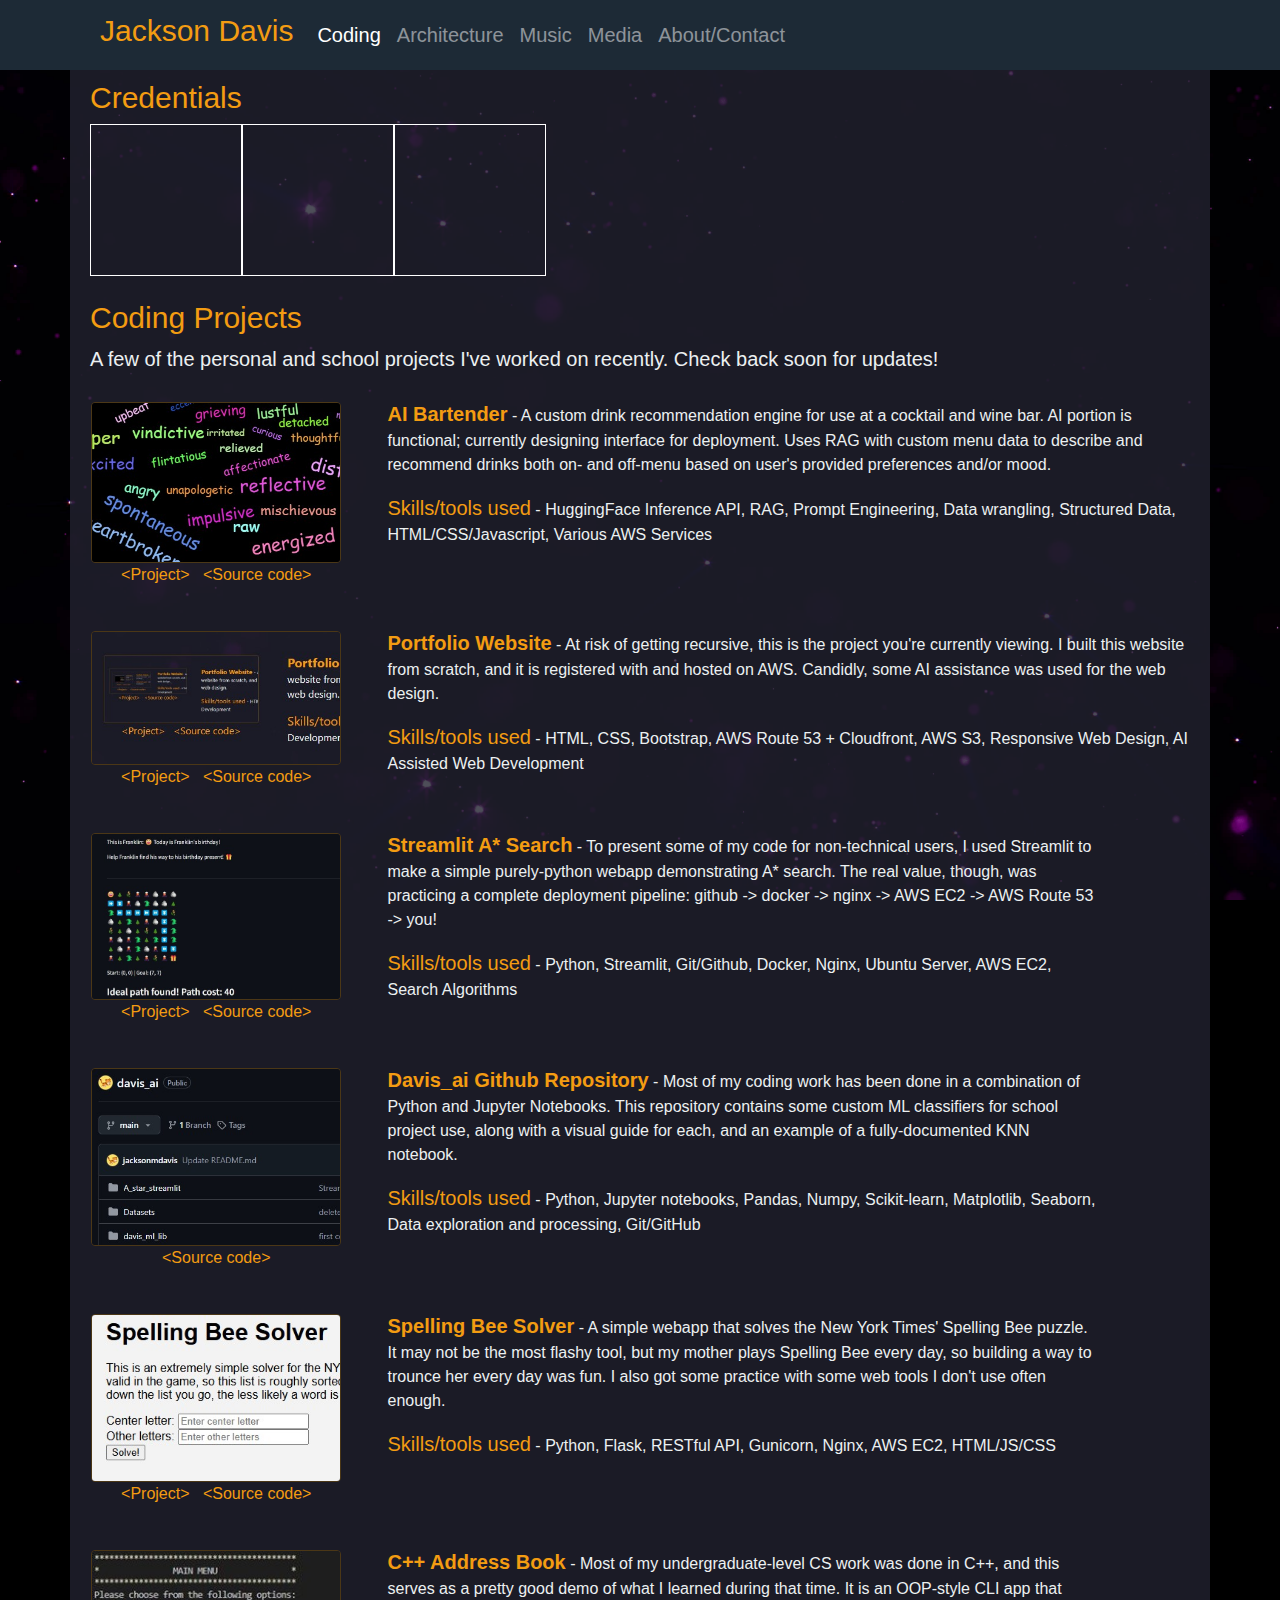
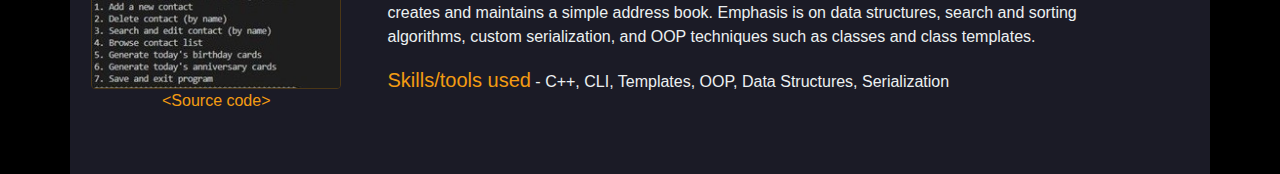
<file: index.html>
<!DOCTYPE html>
<html lang="en">
<head>
    
    <!-- Google tag (gtag.js) -->
    <script async src="https://www.googletagmanager.com/gtag/js?id=G-8108VCBKHK"></script>
    <script>
    window.dataLayer = window.dataLayer || [];
    function gtag(){dataLayer.push(arguments);}
    gtag('js', new Date());

    gtag('config', 'G-8108VCBKHK');
    </script>

    <meta property="og:type" content="website">
    <meta property="og:url" content="https://jacksonmdavis.com">
    <meta property="og:title" content="Jackson Davis - Portfolio">
    <meta property="og:description" content="A Coding, Architecture, Music and Media portfolio">
    <meta property="og:type" content="Portfolio">
    <meta name="image" property="og:image" content="https://jacksonmdavis.com/images/MSE.jpg">
    <meta property="og:image:alt" content="Coding portfolio social image">
    <meta property="og:locale" content="en_US">
    <meta name="author" content="Jackson Davis">

    <link rel="icon" href="images/JD-Favicon.jpg" type="image/x-icon">
    <meta charset="UTF-8">
    <meta name="viewport" content="width=device-width, initial-scale=1.0">
    <title>Jackson Davis - Coding Portfolio</title>
    <link rel="stylesheet" href="https://maxcdn.bootstrapcdn.com/bootstrap/4.5.2/css/bootstrap.min.css">

    <link rel="preconnect" href="https://rsms.me/">
    <link rel="stylesheet" href="https://rsms.me/inter/inter.css">

    <link rel="stylesheet" href="styles.css">
</head>



<!-- Navbar populated with nav.html content -->
<div id="nav-placeholder"></div>
<script src="navbar.js"></script>

<noscript>
    <nav class="navbar">
        <ul>
            <a href="index.html" style="color: #f39c12;"><h3 style="display: inline; margin-right: 25px;"> &lt;Jackson Davis&gt;</a></h3>
            <a href="index.html"><h3 style="display: inline; margin-right: 15px;">Coding</a></h3>
            <a href="architecture.html"><h3 style="display: inline; margin-right: 15px;">Architecture</a></h3>
            <a href="music.html"><h3 style="display: inline; margin-right: 15px;">Music</a></h3>
            <a href="media.html"><h3 style="display: inline; margin-right: 15px;">Media</a></h3>
            <a href="contact.html"><h3 style="display: inline; margin-right: 15px;">About/Contact</a></h3>
        </ul>
    </nav>
</noscript>


<body>
    <div class="container translucent-bg">

        <h1 class="text-left">Credentials</h1>
        <div class="row ml-0">
            <div class="badge-border">
                <div data-iframe-width="150" data-iframe-height="150" data-share-badge-id="c22b1f8d-960d-498d-8834-aec83d632268" data-share-badge-host="https://www.credly.com"></div><script type="text/javascript" async src="//cdn.credly.com/assets/utilities/embed.js"></script>
            </div>

            <div class="badge-border">
                <div data-iframe-width="150" data-iframe-height="150" data-share-badge-id="62c68e11-834f-48fe-bfd0-ac574a16889e" data-share-badge-host="https://www.credly.com"></div><script type="text/javascript" async src="//cdn.credly.com/assets/utilities/embed.js"></script>
            </div>
            
            <div class="badge-border">
                <div data-iframe-width="150" data-iframe-height="150" data-share-badge-id="e2f5a1f4-bc0d-443b-bab7-ff6273133682" data-share-badge-host="https://www.credly.com"></div><script type="text/javascript" async src="//cdn.credly.com/assets/utilities/embed.js"></script>
            </div>
        </div>


    
        <br>
        <h1 class="text-left">Coding Projects</h1>
        <p class="lead small-break"> A few of the personal and school projects I've worked on recently. Check back soon for updates!</p> 

        <div class="row mb-3">
            <div class="col-md-3 min-width small-break">
                <div class="d-flex justify-content-center">
                    <a href="https://bartender.jacksonmdavis.com/">
                        <img src="images/bartender-screenshot2.jpg" class="rounded project-img bordered-image" alt="AI Bartender">
                    </a>
                </div>
                <div class="d-flex justify-content-center">                    
                    <a href="https://bartender.jacksonmdavis.com/">&lt;Project&gt;</a>&nbsp;&nbsp;&nbsp;<a href="https://github.com/jacksonmdavis/AI-Bartender">&lt;Source code&gt;</a>
                </div>
            </div>

            <div class="col mt-0 d-flex align-items-top">
                <div class="project-description">
                    <p>
                        <a href="https://bartender.jacksonmdavis.com/"><strong class="project-title">AI Bartender</strong></a> - A custom drink recommendation engine for use at a cocktail and wine bar.  AI portion is functional; currently designing interface for deployment.  Uses RAG with custom menu data to describe and recommend drinks both on- and off-menu based on user's provided preferences and/or mood.
                    </p>
                    
                    <p>
                        <span class="project-title">Skills/tools used</span> - HuggingFace Inference API, RAG, Prompt Engineering, Data wrangling, Structured Data, HTML/CSS/Javascript, Various AWS Services
                    </p>
                </div>
            </div>
        </div>
        
        <div class="row mb-3">
            <div class="col-md-3 min-width small-break">
                <div class="d-flex justify-content-center">
                    <a href="https://github.com/jacksonmdavis/portfolio-website">
                        <img src="images\website-screenshot.jpg" class="rounded project-img bordered-image" alt="Portfolio Website">
                    </a>
                </div>
                <div class="d-flex justify-content-center">                    
                    <a href="#">&lt;Project&gt;</a>&nbsp;&nbsp;&nbsp;<a href="https://github.com/jacksonmdavis/portfolio-website">&lt;Source code&gt;</a>
                </div>
            </div>

            <div class="col d-flex align-items-top">
                <div class="project-description">
                    <p>
                        <a href="https://github.com/jacksonmdavis/portfolio-website"><strong class="project-title">Portfolio Website</strong></a> - At risk of getting recursive, this is the project you're currently viewing. I built this website from scratch, and it is registered with and hosted on AWS. Candidly, some AI assistance was used for the web design.
                    </p>
                    
                    <p>
                        <span class="project-title">Skills/tools used</span> - HTML, CSS, Bootstrap, AWS Route 53 + Cloudfront, AWS S3, Responsive Web Design, AI Assisted Web Development
                    </p>
                </div>
            </div>
        </div>

        <div class="row mb-3">
            <div class="col-md-3 min-width small-break">
                <div class="d-flex justify-content-center">
                    <a href="http://a-star.jacksonmdavis.com/">
                        <img src="images\streamlit.jpg" class="rounded project-img bordered-image" alt="Streamlit A* Search">
                    </a>
                </div>
                <div class="d-flex justify-content-center">                    
                    <a href="http://a-star.jacksonmdavis.com/">&lt;Project&gt;</a>&nbsp;&nbsp;&nbsp;<a href="https://github.com/jacksonmdavis/streamlit-a-star">&lt;Source code&gt;</a>
                </div>
            </div>

            <div class="col-md-8 d-flex align-items-top">
                <div class="project-description">
                    <p>
                        <a href="http://a-star.jacksonmdavis.com/"><strong class="project-title">Streamlit A* Search</strong></a> - To present some of my code for non-technical users, I used Streamlit to make a simple purely-python webapp demonstrating A* search.  The real value, though, was practicing a complete deployment pipeline: github -> docker -> nginx -> AWS EC2 -> AWS Route 53 -> you!
                    </p>
                    
                    <p>
                        <span class="project-title">Skills/tools used</span> - Python, Streamlit, Git/Github, Docker, Nginx, Ubuntu Server, AWS EC2, Search Algorithms
                    </p>
                </div>
            </div>
        </div>

        <div class="row mb-3">
            <div class="col-md-3 min-width small-break">
                <div class="d-flex justify-content-center">
                    <a href="https://github.com/jacksonmdavis/davis_ai">
                        <img src="images\github 2.jpg" class="rounded project-img bordered-image" alt="Github repository">
                    </a>
                </div>
                <div class="d-flex justify-content-center">                    
                    <a href="https://github.com/jacksonmdavis/davis_ai">&lt;Source code&gt;</a>
                </div>
            </div>

            <div class="col-md-8 d-flex align-items-top">
                <div class="project-description">
                    <p>
                        <a href="https://github.com/jacksonmdavis/davis_ai"><strong class="project-title">Davis_ai Github Repository</strong></a> - Most of my coding work has been done in a combination of Python and Jupyter Notebooks.  This repository contains some custom ML classifiers for school project use, along with a visual guide for each, and an example of a fully-documented KNN notebook.
                    </p>
                    
                    <p>
                        <span class="project-title">Skills/tools used</span> - Python, Jupyter notebooks, Pandas, Numpy, Scikit-learn, Matplotlib, Seaborn, Data exploration and processing, Git/GitHub
                    </p>
                </div>
            </div>
        </div>


        <div class="row mb-3">
            <div class="col-md-3 min-width small-break">
                <div class="d-flex justify-content-center">
                    <a href="http://solver.jacksonmdavis.com">
                        <img src="images\spelling-bee-solver.jpg" class="rounded project-img bordered-image" alt="Spelling Bee Solver">
                    </a>
                </div>
                <div class="d-flex justify-content-center">                    
                    <a href="http://solver.jacksonmdavis.com">&lt;Project&gt;</a>&nbsp;&nbsp;&nbsp;<a href="https://github.com/jacksonmdavis/spelling-bee-solver">&lt;Source code&gt;</a>
                </div>
            </div>

            <div class="col-md-8 d-flex align-items-top">
                <div class="project-description">
                    <p>
                        <a href="http://solver.jacksonmdavis.com"><strong class="project-title">Spelling Bee Solver</strong></a> - A simple webapp that solves the New York Times' Spelling Bee puzzle.  It may not be the most flashy tool, but my mother plays Spelling Bee every day, so building a way to trounce her every day was fun.  I also got some practice with some web tools I don't use often enough.
                    </p>
                    
                    <p>
                        <span class="project-title">Skills/tools used</span> - Python, Flask, RESTful API, Gunicorn, Nginx, AWS EC2, HTML/JS/CSS
                    </p>
                </div>
            </div>
        </div>


        <div class="row mb-3">
            <div class="col-md-3 min-width small-break">
                <div class="d-flex justify-content-center">
                    <a href="https://github.com/jacksonmdavis/CPP-Address-Book">
                        <img src="images\address-book.jpg" class="rounded project-img bordered-image" alt="C++ Address Book">
                    </a>
                </div>
                <div class="d-flex justify-content-center">                    
                    <a href="https://github.com/jacksonmdavis/CPP-Address-Book">&lt;Source code&gt;</a>
                </div>
            </div>

            <div class="col-md-8 d-flex align-items-top">
                <div class="project-description">
                    <p>
                        <a href="https://github.com/jacksonmdavis/CPP-Address-Book"><strong class="project-title">C++ Address Book</strong></a> - Most of my undergraduate-level CS work was done in C++, and this serves as a pretty good demo of what I learned during that time.  It is an OOP-style CLI app that creates and maintains a simple address book.  Emphasis is on data structures, search and sorting algorithms, custom serialization, and OOP techniques such as classes and class templates.
                    </p>
                    
                    <p>
                        <span class="project-title">Skills/tools used</span> - C++, CLI, Templates, OOP, Data Structures, Serialization
                    </p>
                </div>
            </div>
        </div>        

    </div>
    <script src="https://code.jquery.com/jquery-3.5.1.slim.min.js"></script>
    <script src="https://cdn.jsdelivr.net/npm/@popperjs/core@2.5.3/dist/umd/popper.min.js"></script>
    <script src="https://stackpath.bootstrapcdn.com/bootstrap/4.5.2/js/bootstrap.min.js"></script>
</body>
</html>
</file>
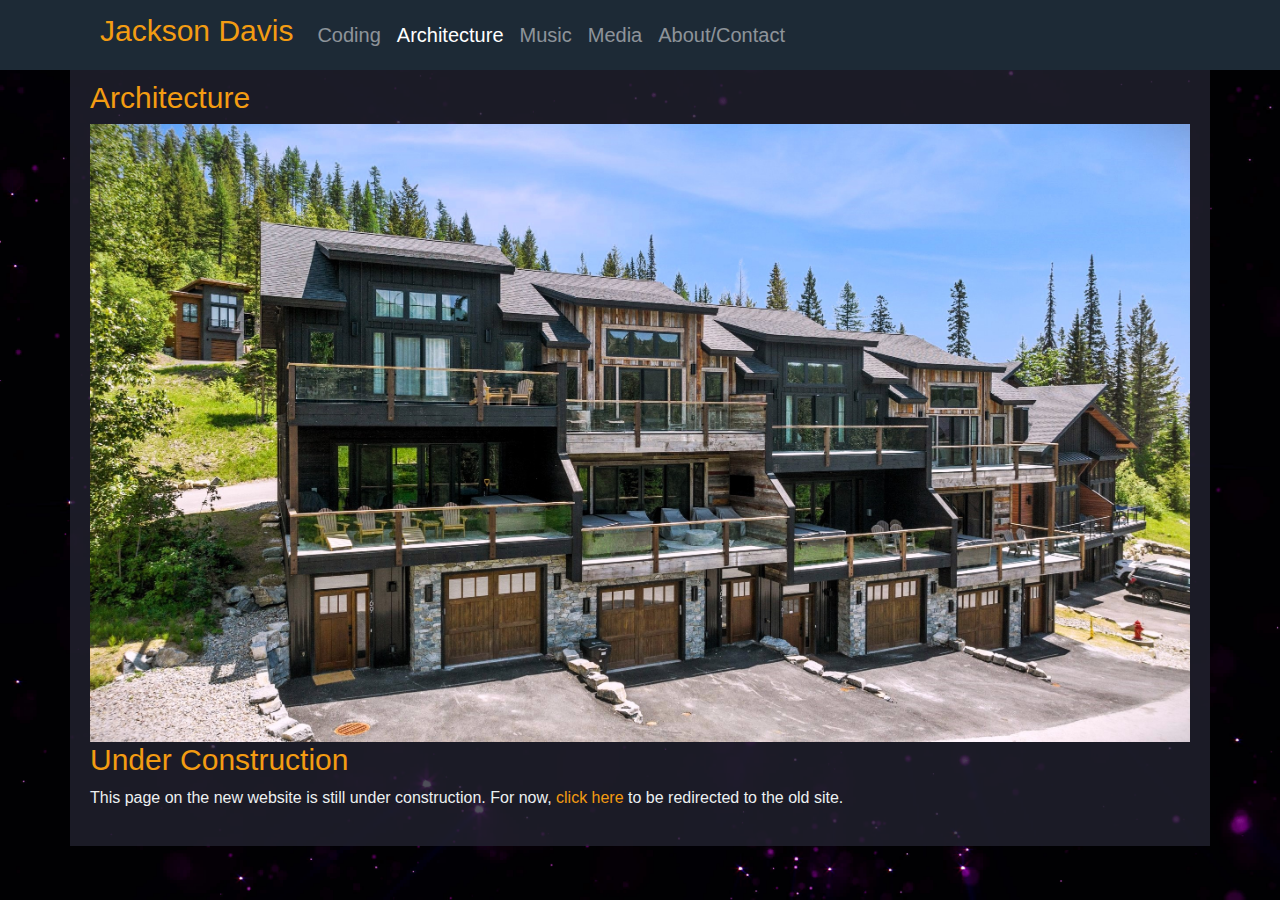
<file: architecture.html>
<!DOCTYPE html>
<html lang="en">
<head>
    
    <!-- Google tag (gtag.js) -->
    <script async src="https://www.googletagmanager.com/gtag/js?id=G-8108VCBKHK"></script>
    <script>
    window.dataLayer = window.dataLayer || [];
    function gtag(){dataLayer.push(arguments);}
    gtag('js', new Date());

    gtag('config', 'G-8108VCBKHK');
    </script>

    <link rel="icon" href="images/JD-Favicon.jpg" type="image/x-icon">
    <meta charset="UTF-8">
    <meta name="viewport" content="width=device-width, initial-scale=1.0">
    <title>Jackson Davis - Architecture Portfolio</title>
    <link rel="stylesheet" href="https://maxcdn.bootstrapcdn.com/bootstrap/4.5.2/css/bootstrap.min.css">

    <link rel="preconnect" href="https://rsms.me/">
    <link rel="stylesheet" href="https://rsms.me/inter/inter.css">

    <link rel="stylesheet" href="styles.css">
</head>


<!-- Navbar populated with nav.html content -->
<div id="nav-placeholder"></div>
<script src="navbar.js"></script>

<noscript>
    <nav class="navbar">
        <ul>
            <a href="index.html" style="color: #f39c12;"><h3 style="display: inline; margin-right: 25px;"> &lt;Jackson Davis&gt;</a></h3>
            <a href="index.html"><h3 style="display: inline; margin-right: 15px;">Coding</a></h3>
            <a href="architecture.html"><h3 style="display: inline; margin-right: 15px;">Architecture</a></h3>
            <a href="music.html"><h3 style="display: inline; margin-right: 15px;">Music</a></h3>
            <a href="media.html"><h3 style="display: inline; margin-right: 15px;">Media</a></h3>
            <a href="contact.html"><h3 style="display: inline; margin-right: 15px;">About/Contact</a></h3>
        </ul>
    </nav>
</noscript>


<body>
    <div class="container translucent-bg">

        <h1 class="text-left">Architecture</h1>
        <a href="https://www.sevenhillsmt.com/portfolio-architecture" target="_blank"><img src="images/Glades-Townhome-1-Front.jpg" class="img-fluid" alt="Architecture"></a>
            
        <br>
        <h1 class="text-left">Under Construction</h1>
        <p class="text-left">This page on the new website is still under construction. For now, <a href="https://www.sevenhillsmt.com/portfolio-architecture">click here</a> to be redirected to the old site.</p>

    </div>
    <script src="https://code.jquery.com/jquery-3.5.1.slim.min.js"></script>
    <script src="https://cdn.jsdelivr.net/npm/@popperjs/core@2.5.3/dist/umd/popper.min.js"></script>
    <script src="https://stackpath.bootstrapcdn.com/bootstrap/4.5.2/js/bootstrap.min.js"></script>
</body>
</html>
</file>
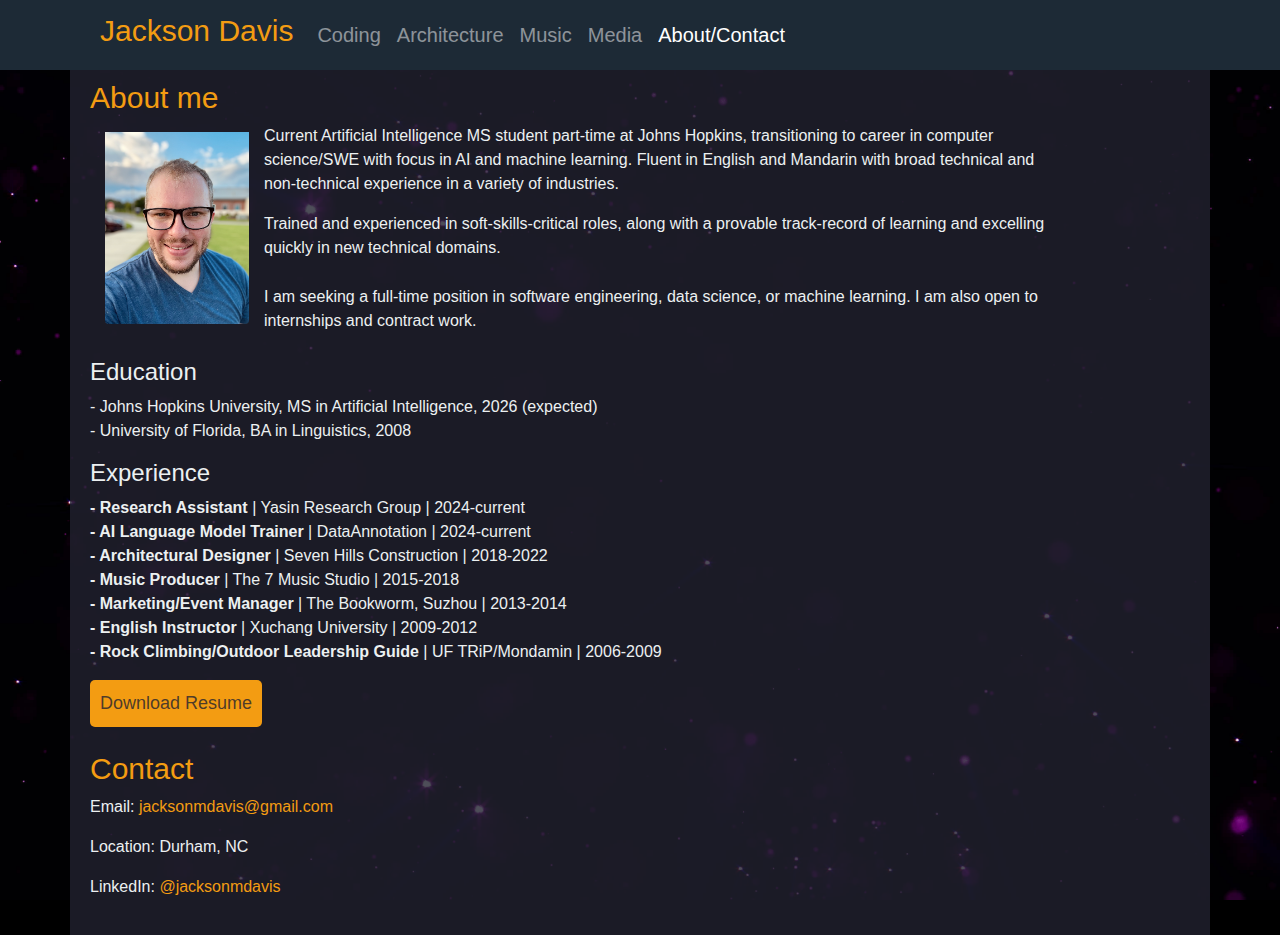
<file: contact.html>
<!DOCTYPE html>
<html lang="en">
<head>
    
    <!-- Google tag (gtag.js) -->
    <script async src="https://www.googletagmanager.com/gtag/js?id=G-8108VCBKHK"></script>
    <script>
    window.dataLayer = window.dataLayer || [];
    function gtag(){dataLayer.push(arguments);}
    gtag('js', new Date());

    gtag('config', 'G-8108VCBKHK');
    </script>

    <link rel="icon" href="images/JD-Favicon.jpg" type="image/x-icon">
    <meta charset="UTF-8">
    <meta name="viewport" content="width=device-width, initial-scale=1.0">
    <title>Jackson Davis - Contact</title>
    <link rel="stylesheet" href="https://maxcdn.bootstrapcdn.com/bootstrap/4.5.2/css/bootstrap.min.css">

    <link rel="preconnect" href="https://rsms.me/">
    <link rel="stylesheet" href="https://rsms.me/inter/inter.css">

    <link rel="stylesheet" href="styles.css">
</head>


<!-- Navbar populated with nav.html content -->
<div id="nav-placeholder"></div>
<script src="navbar.js"></script>

<noscript>
    <nav class="navbar">
        <ul>
            <a href="index.html" style="color: #f39c12;"><h3 style="display: inline; margin-right: 25px;"> &lt;Jackson Davis&gt;</a></h3>
            <a href="index.html"><h3 style="display: inline; margin-right: 15px;">Coding</a></h3>
            <a href="architecture.html"><h3 style="display: inline; margin-right: 15px;">Architecture</a></h3>
            <a href="music.html"><h3 style="display: inline; margin-right: 15px;">Music</a></h3>
            <a href="media.html"><h3 style="display: inline; margin-right: 15px;">Media</a></h3>
            <a href="contact.html"><h3 style="display: inline; margin-right: 15px;">About/Contact</a></h3>
        </ul>
    </nav>
</noscript>


<body>
    <div class="container translucent-bg">

        <h2 class="text-left">About me</h2>

        <div class="container">
            <div class="d-flex align-items-start"> <!-- Use flexbox for alignment -->
                <div class="me-2">
                    <img class="image-fluid rounded" src="images/Profile photo.jpg" alt="Jackson Davis" style="width: auto; height:200px; padding-top: 8px;">
                </div>
            
            
                <div class="col-md-10">
                    <p style="max-width: 800px;">Current Artificial Intelligence MS student part-time at Johns Hopkins, transitioning to career in 
                        computer science/SWE with focus in AI and machine learning. Fluent in English and Mandarin with broad 
                        technical and non-technical experience in a variety of industries.</p>
                        
                    <p class="small-break" style="max-width: 800px;">Trained and experienced in soft-skills-critical roles, along with a provable track-record of learning and 
                        excelling quickly in new technical domains.</p>
                            
                    <p class="small-break" style="max-width: 800px;">I am seeking a full-time position in software engineering, data science, or machine learning.  I am also open to 
                        internships and contract work.</p>
                </div>
            </div>
        </div>

        <h4>Education</h4>
        <p style="max-width: 800px;">
            - Johns Hopkins University, MS in Artificial Intelligence, 2026 (expected)<br>
            - University of Florida, BA in Linguistics, 2008
        </p>

        <h4>Experience</h4>
        <p style="max-width: 800px;">
            <strong>- Research Assistant</strong> | Yasin Research Group | 2024-current<br>
            <strong>- AI Language Model Trainer</strong> | DataAnnotation | 2024-current<br>
            <strong>- Architectural Designer</strong> | Seven Hills Construction | 2018-2022<br>
            <strong>- Music Producer</strong> | The 7 Music Studio | 2015-2018<br>
            <strong>- Marketing/Event Manager</strong> | The Bookworm, Suzhou | 2013-2014<br>
            <strong>- English Instructor</strong> | Xuchang University | 2009-2012<br>
            <strong>- Rock Climbing/Outdoor Leadership Guide</strong> | UF TRiP/Mondamin | 2006-2009

        </p>

        <button href="resources/JacksonDavisResume.pdf" download="JacksonDavisResume.pdf">Download Resume</button>
            
        <br><br>
        <h2 class="text-left">Contact</h2>

        <p style="max-width: 800px;">Email:
            <a href="mailto:jacksonmdavis@gmail.com">jacksonmdavis@gmail.com</a>
        </p>

        <p>Location: Durham, NC</p>

        <p>LinkedIn: <a href="https://www.linkedin.com/in/jacksonmdavis/">@jacksonmdavis</a></p>


    </div>
    <script src="https://code.jquery.com/jquery-3.5.1.slim.min.js"></script>
    <script src="https://cdn.jsdelivr.net/npm/@popperjs/core@2.5.3/dist/umd/popper.min.js"></script>
    <script src="https://stackpath.bootstrapcdn.com/bootstrap/4.5.2/js/bootstrap.min.js"></script>
</body>
</html>
</file>
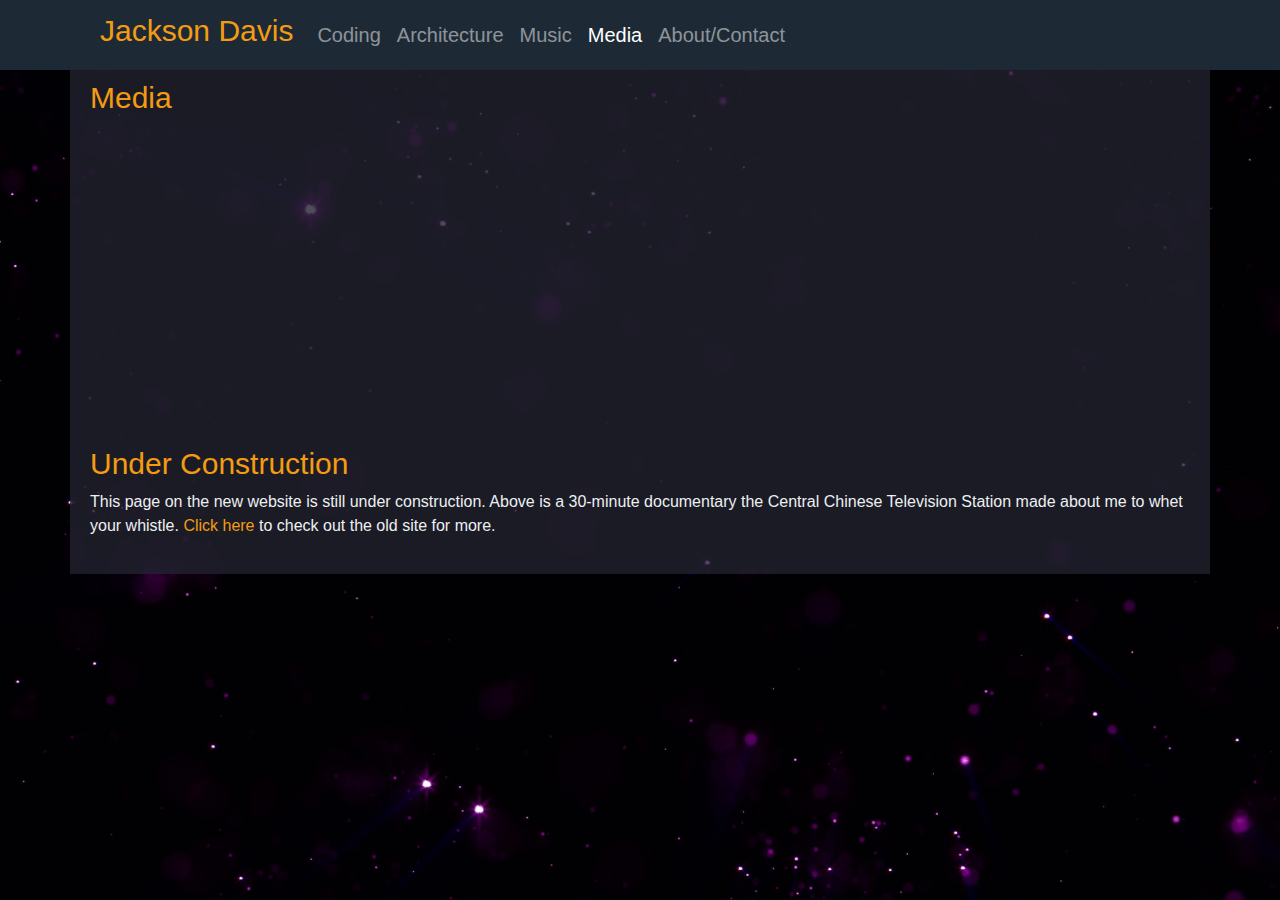
<file: media.html>
<!DOCTYPE html>
<html lang="en">
<head>
    
    <!-- Google tag (gtag.js) -->
    <script async src="https://www.googletagmanager.com/gtag/js?id=G-8108VCBKHK"></script>
    <script>
    window.dataLayer = window.dataLayer || [];
    function gtag(){dataLayer.push(arguments);}
    gtag('js', new Date());

    gtag('config', 'G-8108VCBKHK');
    </script>

    <link rel="icon" href="images/JD-Favicon.jpg" type="image/x-icon">
    <meta charset="UTF-8">
    <meta name="viewport" content="width=device-width, initial-scale=1.0">
    <title>Jackson Davis - Media</title>
    <link rel="stylesheet" href="https://maxcdn.bootstrapcdn.com/bootstrap/4.5.2/css/bootstrap.min.css">

    <link rel="preconnect" href="https://rsms.me/">
    <link rel="stylesheet" href="https://rsms.me/inter/inter.css">

    <link rel="stylesheet" href="styles.css">
</head>


<!-- Navbar populated with nav.html content -->
<div id="nav-placeholder"></div>
<script src="navbar.js"></script>

<noscript>
    <nav class="navbar">
        <ul>
            <a href="index.html" style="color: #f39c12;"><h3 style="display: inline; margin-right: 25px;"> &lt;Jackson Davis&gt;</a></h3>
            <a href="index.html"><h3 style="display: inline; margin-right: 15px;">Coding</a></h3>
            <a href="architecture.html"><h3 style="display: inline; margin-right: 15px;">Architecture</a></h3>
            <a href="music.html"><h3 style="display: inline; margin-right: 15px;">Music</a></h3>
            <a href="media.html"><h3 style="display: inline; margin-right: 15px;">Media</a></h3>
            <a href="contact.html"><h3 style="display: inline; margin-right: 15px;">About/Contact</a></h3>
        </ul>
    </nav>
</noscript>


<body>
    <div class="container translucent-bg">

        <h1 class="text-left">Media</h1>
        <iframe width="560" height="315" src="https://www.youtube.com/embed/fgq7hz4MGfs?si=nDW2q-yjTzbxwRqX" title="YouTube video player" frameborder="0" allow="accelerometer; autoplay; clipboard-write; encrypted-media; gyroscope; picture-in-picture; web-share" referrerpolicy="strict-origin-when-cross-origin" allowfullscreen></iframe>
        <br>
        <h1 class="text-left">Under Construction</h1>
        <p class="text-left">This page on the new website is still under construction. Above is a 30-minute documentary the Central Chinese Television Station made about me to whet your whistle.  <a href="https://www.sevenhillsmt.com/portfolio-media">Click here</a> to check out the old site for more.</p>

    </div>
    <script src="https://code.jquery.com/jquery-3.5.1.slim.min.js"></script>
    <script src="https://cdn.jsdelivr.net/npm/@popperjs/core@2.5.3/dist/umd/popper.min.js"></script>
    <script src="https://stackpath.bootstrapcdn.com/bootstrap/4.5.2/js/bootstrap.min.js"></script>
</body>
</html>
</file>
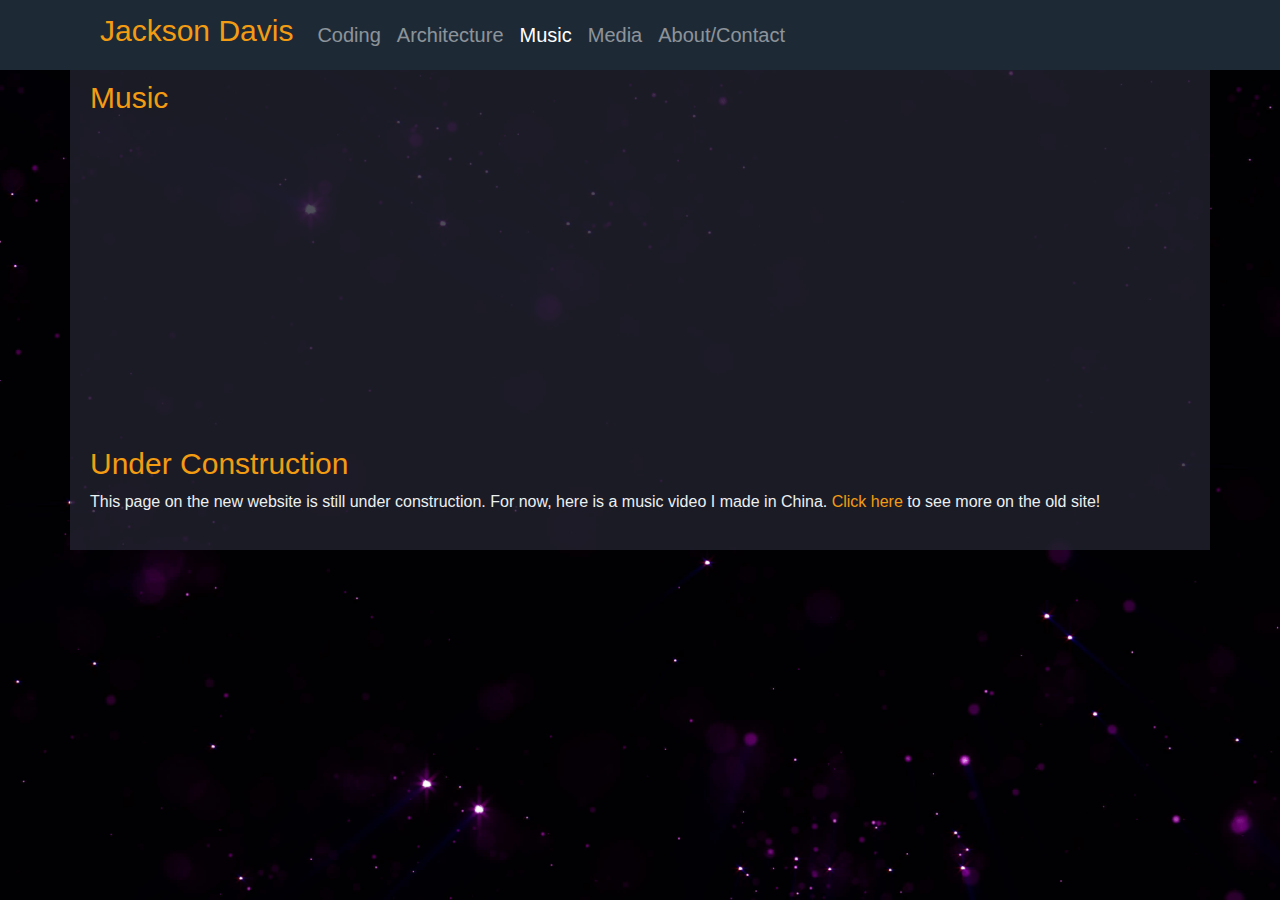
<file: music.html>
<!DOCTYPE html>
<html lang="en">
<head>
    
    <!-- Google tag (gtag.js) -->
    <script async src="https://www.googletagmanager.com/gtag/js?id=G-8108VCBKHK"></script>
    <script>
    window.dataLayer = window.dataLayer || [];
    function gtag(){dataLayer.push(arguments);}
    gtag('js', new Date());

    gtag('config', 'G-8108VCBKHK');
    </script>

    <link rel="icon" href="images/JD-Favicon.jpg" type="image/x-icon">
    <meta charset="UTF-8">
    <meta name="viewport" content="width=device-width, initial-scale=1.0">
    <title>Jackson Davis - Music</title>
    <link rel="stylesheet" href="https://maxcdn.bootstrapcdn.com/bootstrap/4.5.2/css/bootstrap.min.css">

    <link rel="preconnect" href="https://rsms.me/">
    <link rel="stylesheet" href="https://rsms.me/inter/inter.css">

    <link rel="stylesheet" href="styles.css">
</head>


<!-- Navbar populated with nav.html content -->
<div id="nav-placeholder"></div>
<script src="navbar.js"></script>

<noscript>
    <nav class="navbar">
        <ul>
            <a href="index.html" style="color: #f39c12;"><h3 style="display: inline; margin-right: 25px;"> &lt;Jackson Davis&gt;</a></h3>
            <a href="index.html"><h3 style="display: inline; margin-right: 15px;">Coding</a></h3>
            <a href="architecture.html"><h3 style="display: inline; margin-right: 15px;">Architecture</a></h3>
            <a href="music.html"><h3 style="display: inline; margin-right: 15px;">Music</a></h3>
            <a href="media.html"><h3 style="display: inline; margin-right: 15px;">Media</a></h3>
            <a href="contact.html"><h3 style="display: inline; margin-right: 15px;">About/Contact</a></h3>
        </ul>
    </nav>
</noscript>


<body>
    <div class="container translucent-bg">

        <h1 class="text-left">Music</h1>
        
        <iframe width="560" height="315" src="https://www.youtube.com/embed/XAsz7NWNZJY?si=xE_dRTDH6kEgbwMY" title="YouTube video player" frameborder="0" allow="accelerometer; autoplay; clipboard-write; encrypted-media; gyroscope; picture-in-picture; web-share" referrerpolicy="strict-origin-when-cross-origin" allowfullscreen></iframe>
        
        <br>
        <h1 class="text-left">Under Construction</h1>
        <p class="text-left">This page on the new website is still under construction. For now, here is a music video I made in China.  <a href="https://www.sevenhillsmt.com/portfolio-music">Click here</a> to see more on the old site!</p>

    </div>
    <script src="https://code.jquery.com/jquery-3.5.1.slim.min.js"></script>
    <script src="https://cdn.jsdelivr.net/npm/@popperjs/core@2.5.3/dist/umd/popper.min.js"></script>
    <script src="https://stackpath.bootstrapcdn.com/bootstrap/4.5.2/js/bootstrap.min.js"></script>
</body>
</html>
</file>
<file: styles.css>
.navbar{
    background-color: rgba(29, 42, 54, 1.0);
    font-size: 20px;
    padding-left: 100px;
}

.project-img {
    width: 100%;        
    max-width: 250px;   
    height: auto;       
    margin-top: 3px;
}

.bordered-image {
    border: 1px solid #4b3716;
    border-radius: 4px;
    /* padding: 0px; */
    margin-left: 0px
}

.project-description {
    text-align: left; 
    margin-left: 15px;
}

.project-title {
    color: #f39c12;
    font-size: 20px;
}

.small-break {
    margin-bottom: 25px;
}

.min-width {
    min-width: 250px; 
}

.translucent-bg {
    background-color: rgba(34, 34, 48, 0.8);
    padding: 20px;
}

.badge-border {
    border: 1px solid #ffffff;
    background-color: rgba(34, 34, 48, 0.0);
    height: 152px;
    width: 152px;
    /* position: relative;
    z-index: 10; */
}

/* :root {
    font-family: Inter, sans-serif;
    font-feature-settings: 'liga' 1, 'calt' 1;
  }
  @supports (font-variation-settings: normal) {
    :root { font-family: InterVariable, sans-serif; }
  } */

body {
    background-color: #000000;
    color: #ecf0f1;
    /* font-family: 'Inter', sans-serif; */
    /* font-size: 18px; */
    background-image: url("images/star-bg.jpg");
    background-size: cover;
    background-repeat: no-repeat;
    background-attachment: fixed;

}

h2, h3 {
    color: #f39c12; /* Accent color for headings */
    font-size: 30px;


}

h1 {
    color: #f39c12; 
    font-size: 30px;
}

a {
    color: #f39c12; 

}

a:hover {
    color: #9e7e27; 

}

/* .container {
    padding: 20px;
} */

button {
    background-color: #f39c12;
    color: rgba(34, 34, 48, 0.8);
    border: none;
    padding: 10px 10px;
    font-size: 18px;
    border-radius: 5px;
    cursor: pointer;
    
}
</file>
